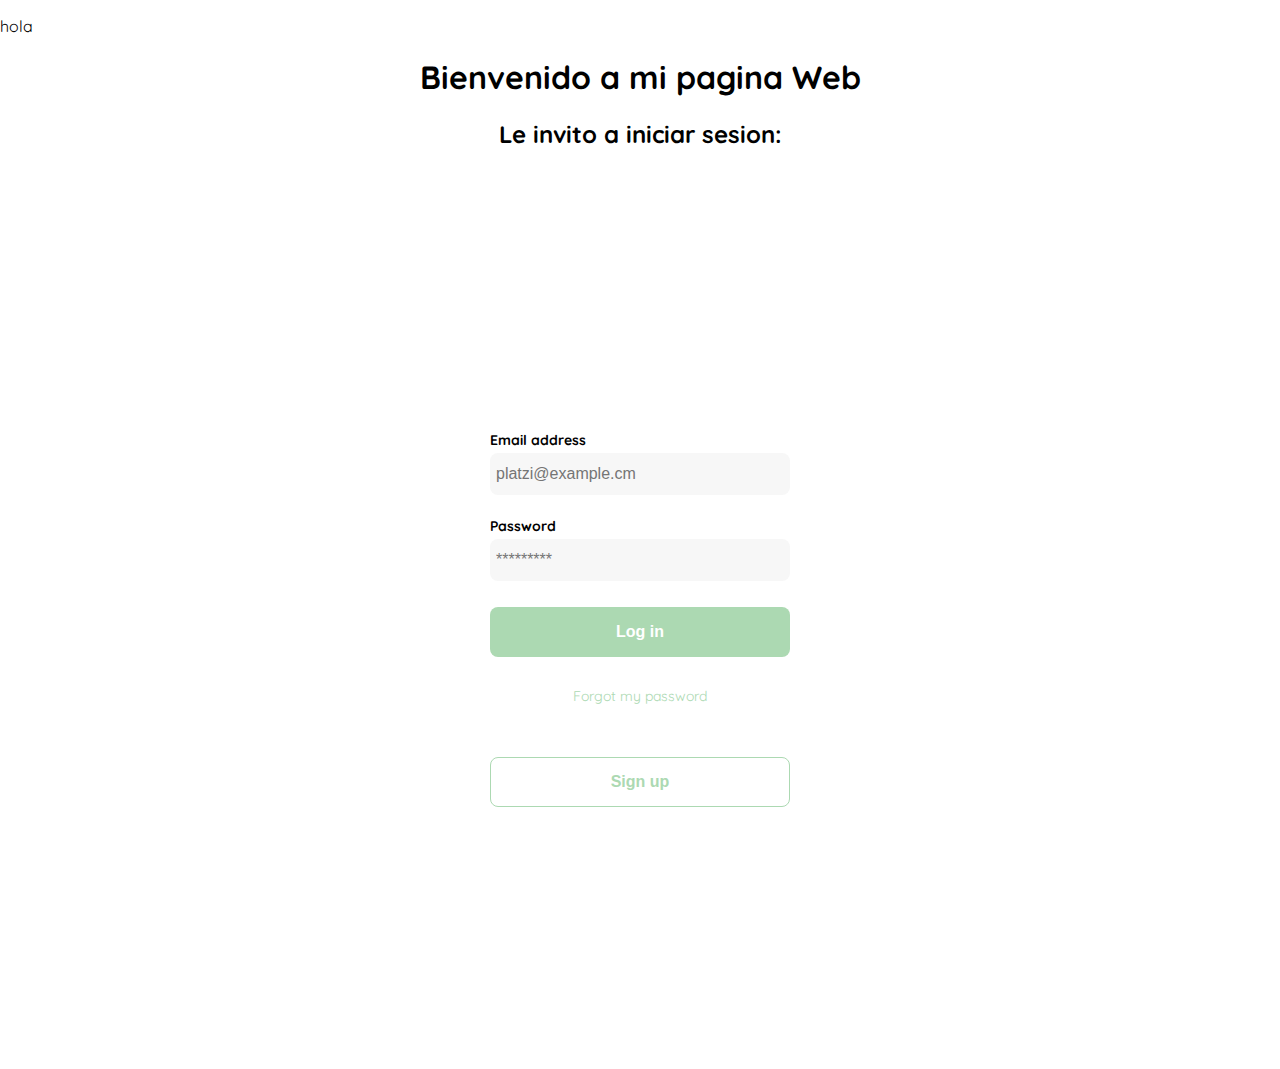
<file: PRACTICA-2/INDEX.HTML>
<!DOCTYPE html>
<html lang="en">
<head>
  <meta charset="UTF-8">
  <meta http-equiv="X-UA-Compatible" content="IE=edge">
  <meta name="viewport" content="width=device-width, initial-scale=1.0">
  <link rel="preconnect" href="https://fonts.googleapis.com">
  <link rel="preconnect" href="https://fonts.gstatic.com" crossorigin>
  <link href="https://fonts.googleapis.com/css2?family=Quicksand:wght@300;500;700&display=swap" rel="stylesheet">
  <title>PRACTICA 2 Alejandro</title>
  <style>
    :root {
      --white: #FFFFFF;
      --black: #000000;
      --very-light-pink: #C7C7C7;
      --text-input-field: #F7F7F7;
      --hospital-green: #ACD9B2;
      --sm: 14px;
      --md: 16px;
      --lg: 18px;
    }
    body {
      margin: 0;
      font-family: 'Quicksand', sans-serif;
    }
    .login {
      width: 100%;
      height: 100vh;
      display: grid;
      place-items: center;
    }
    .form-container {
      display: grid;
      grid-template-rows: auto 1fr auto;
      width: 300px;
    }
    .logo {
      width: 150px;
      margin-bottom: 48px;
      justify-self: center;
      display: none;
    }
    .form {
      display: flex;
      flex-direction: column;
    }
    .form a {
      color: var(--hospital-green);
      font-size: var(--sm);
      text-align: center;
      text-decoration: none;
      margin-bottom: 52px;
    }
    .label {
      font-size: var(--sm);
      font-weight: bold;
      margin-bottom: 4px;
    }
    .input {
      background-color: var(--text-input-field);
      border: none;
      border-radius: 8px;
      height: 30px;
      font-size: var(--md);
      padding: 6px;
      margin-bottom: 12px;
    }
    .input-email {
      margin-bottom: 22px;
    }
    .primary-button {
      background-color: var(--hospital-green);
      border-radius: 8px;
      border: none;
      color: var(--white);
      width: 100%;
      cursor: pointer;
      font-size: var(--md);
      font-weight: bold;
      height: 50px;
    }
    .secondary-button {
      background-color: var(--white);
      border-radius: 8px;
      border: 1px solid var(--hospital-green);
      color: var(--hospital-green);
      width: 100%;
      cursor: pointer;
      font-size: var(--md);
      font-weight: bold;
      height: 50px;
    }
    .login-button {
      margin-top: 14px;
      margin-bottom: 30px;
    }
    @media (max-width: 640px) {
      .logo {
        display: block;
      }
    }
  </style>
</head>
<body>
  <p>hola</p>
  <div><h1><center>Bienvenido a mi pagina Web</center></div></h1>
  <div><h1> </h1></div>
  <div><h2><center>Le invito a iniciar sesion:</center></div></h2>
  <div class="login">
    <div class="form-container">
      <img src="./logos/logo_yard_sale.svg" alt="logo" class="logo">
      
      <form action="/" class="form">
        <label for="email" class="label">Email address</label>
        <input type="text" id="email" placeholder="platzi@example.cm" class="input input-email">

        <label for="password" class="label">Password</label>
        <input type="password" id="password" placeholder="*********" class="input input-password">

        <input type="submit" value="Log in" class="primary-button login-button">
        <a href="/">Forgot my password</a>
      </form>

      <button class="secondary-button signup-button">Sign up</button>
    </div>
  </div>
</body>
</html>
</file>
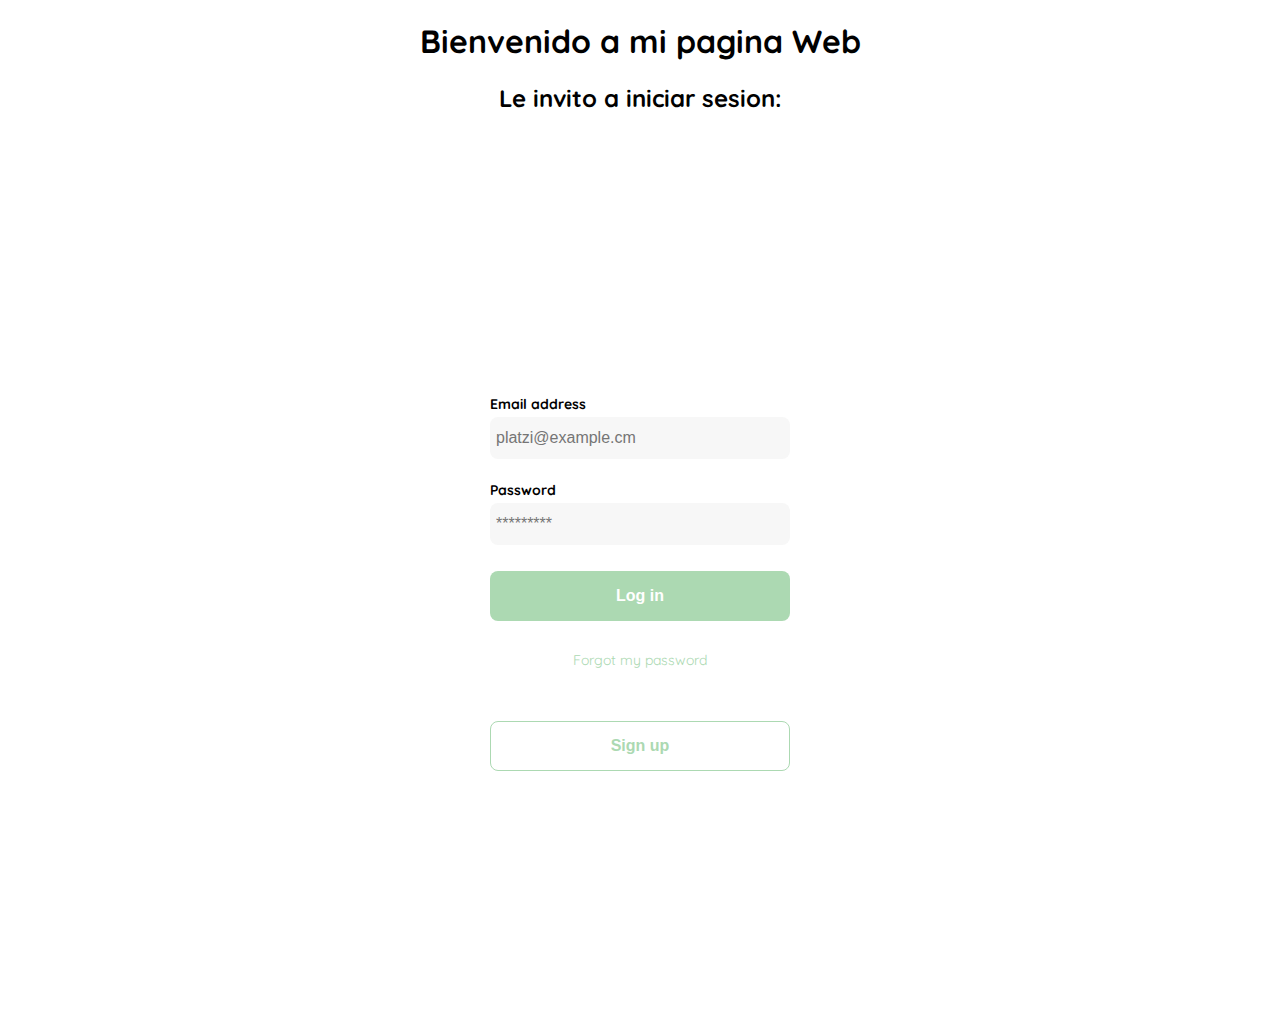
<file: PRACTICA-3/INDEX.HTML>
<!DOCTYPE html>
<html lang="en">
<head>
  <meta charset="UTF-8">
  <meta http-equiv="X-UA-Compatible" content="IE=edge">
  <meta name="viewport" content="width=device-width, initial-scale=1.0">
  <link rel="preconnect" href="https://fonts.googleapis.com">
  <link rel="preconnect" href="https://fonts.gstatic.com" crossorigin>
  <link href="https://fonts.googleapis.com/css2?family=Quicksand:wght@300;500;700&display=swap" rel="stylesheet">
  <title>PRACTICA 3 Alejandro</title>
  <style>
    :root {
      --white: #FFFFFF;
      --black: #000000;
      --very-light-pink: #C7C7C7;
      --text-input-field: #F7F7F7;
      --hospital-green: #ACD9B2;
      --sm: 14px;
      --md: 16px;
      --lg: 18px;
    }
    body {
      margin: 0;
      font-family: 'Quicksand', sans-serif;
    }
    .login {
      width: 100%;
      height: 100vh;
      display: grid;
      place-items: center;
    }
    .form-container {
      display: grid;
      grid-template-rows: auto 1fr auto;
      width: 300px;
    }
    .logo {
      width: 150px;
      margin-bottom: 48px;
      justify-self: center;
      display: none;
    }
    .form {
      display: flex;
      flex-direction: column;
    }
    .form a {
      color: var(--hospital-green);
      font-size: var(--sm);
      text-align: center;
      text-decoration: none;
      margin-bottom: 52px;
    }
    .label {
      font-size: var(--sm);
      font-weight: bold;
      margin-bottom: 4px;
    }
    .input {
      background-color: var(--text-input-field);
      border: none;
      border-radius: 8px;
      height: 30px;
      font-size: var(--md);
      padding: 6px;
      margin-bottom: 12px;
    }
    .input-email {
      margin-bottom: 22px;
    }
    .primary-button {
      background-color: var(--hospital-green);
      border-radius: 8px;
      border: none;
      color: var(--white);
      width: 100%;
      cursor: pointer;
      font-size: var(--md);
      font-weight: bold;
      height: 50px;
    }
    .secondary-button {
      background-color: var(--white);
      border-radius: 8px;
      border: 1px solid var(--hospital-green);
      color: var(--hospital-green);
      width: 100%;
      cursor: pointer;
      font-size: var(--md);
      font-weight: bold;
      height: 50px;
    }
    .login-button {
      margin-top: 14px;
      margin-bottom: 30px;
    }
    @media (max-width: 640px) {
      .logo {
        display: block;
      }
    }
  </style>
</head>
<body>
  <div><h1><center>Bienvenido a mi pagina Web</center></div></h1>
  <div><h1> </h1></div>
  <div><h2><center>Le invito a iniciar sesion:</center></div></h2>
  <div class="login">
    <div class="form-container">
      <img src="./logos/logo_yard_sale.svg" alt="logo" class="logo">
      
      <form action="/" class="form">
        <label for="email" class="label">Email address</label>
        <input type="text" id="email" placeholder="platzi@example.cm" class="input input-email">

        <label for="password" class="label">Password</label>
        <input type="password" id="password" placeholder="*********" class="input input-password">

        <input type="submit" value="Log in" class="primary-button login-button">
        <a href="/">Forgot my password</a>
      </form>

      <button class="secondary-button signup-button">Sign up</button>
    </div>
  </div>
</body>
</html>
</file>
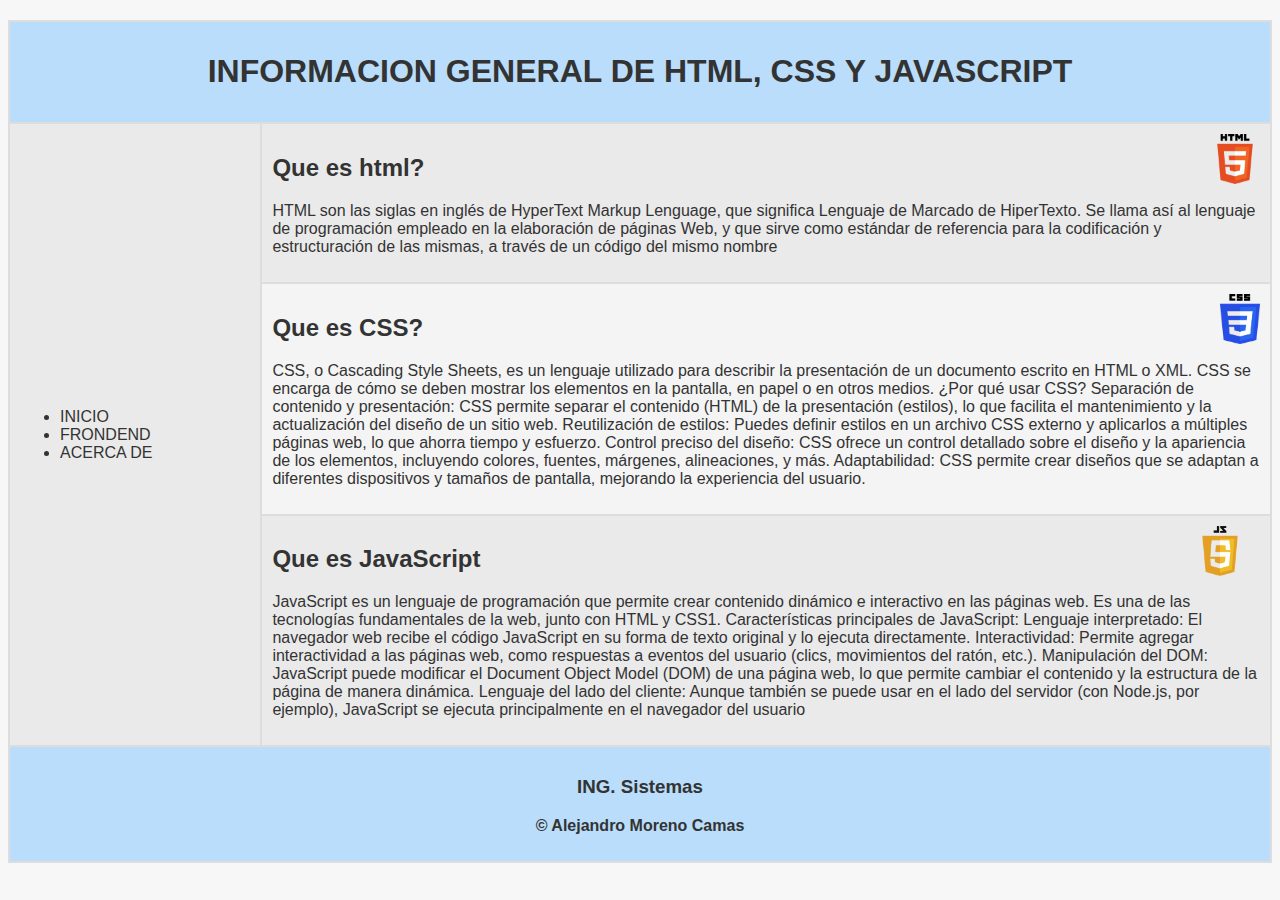
<file: PRACTICA-5/index.html>
<!DOCTYPE html>
<html lang="en">
<head>
    <meta charset="UTF-8">
    <meta name="viewport" content="width=device-width, initial-scale=1.0">
    <title>PRACTICA-5</title>
    <link rel="stylesheet" href="estilos.css">

</head>

<body>
    <table width="100" border="2">
        <tr><!--encabezado-->
            <div>
            <td colspan="2" class="header">
                <h1>INFORMACION GENERAL DE HTML, CSS Y JAVASCRIPT</h1>
                </div>
            </td>
        </tr>
        <!--1-->
        <tr>
            <!--AQUI COLOCAMOS EL TEXTO DE NUESTRO-->
            <td rowspan="3" width="20%" class="menu"> <!--menu-->
                <ul> <!--COLOCAMOS NUESTROS LI DENTRO DEL LU PARA PODER ESTILIZARLOS-->
                    <li>INICIO</li>
                    <li>FRONDEND</li>
                    <li>ACERCA DE</li>
                </ul>
                <!--<img src="https://via.placeholder.com/20" alt="Icono" class="icon">  Icono en la celda 
                Menú -->
            </td>
            <td>
                <div>
                <h2>Que es html?</h2>
                <img src="imagenes/HTML5_logo.png" alt="Icono" class="icon-html"> <!-- Icono en la celda -->
                <!--Sección 1-->
                <p>HTML son las siglas en inglés de HyperText Markup Lenguage, que significa Lenguaje de Marcado de HiperTexto. 
                    Se llama así al lenguaje de programación empleado en la elaboración de páginas Web, 
                    y que sirve como estándar de referencia para la codificación y estructuración de las mismas, a través de un código del mismo nombre
                </p>
               </div>
            </td>
        </tr>
        
        <!--2-->
        <tr>
            <td>
                <div>
                <h2>Que es CSS?</h2>
                <img src="imagenes/css-logo.png" alt="Icono" class="icon-css-logo"> <!-- Icono en la celda -->
                <!--Sección 2-->
                <p>CSS, o Cascading Style Sheets, es un lenguaje utilizado para describir la presentación de un documento escrito en HTML o XML. CSS se encarga de cómo se deben mostrar los elementos en la pantalla, en papel o en otros medios.

                    ¿Por qué usar CSS?
                    Separación de contenido y presentación: CSS permite separar el contenido (HTML) de la presentación (estilos), lo que facilita el mantenimiento y la actualización del diseño de un sitio web.
                    Reutilización de estilos: Puedes definir estilos en un archivo CSS externo y aplicarlos a múltiples páginas web, lo que ahorra tiempo y esfuerzo.
                    Control preciso del diseño: CSS ofrece un control detallado sobre el diseño y la apariencia de los elementos, incluyendo colores, fuentes, márgenes, alineaciones, y más.
                    Adaptabilidad: CSS permite crear diseños que se adaptan a diferentes dispositivos y tamaños de pantalla, mejorando la experiencia del usuario.
                </p>
            </div>
            </td>
        </tr>
        
        <!--3-->
        <tr>
            <td>
                <div>
                    <h2>Que es JavaScript</h2>
                <img src="imagenes/JavaScript-Logo-png.png" alt="Icono" class="icon-javascript-logo"> <!-- Icono en la celda -->
                <!--Sección 3-->
                <p>JavaScript es un lenguaje de programación que permite crear contenido dinámico e interactivo en las páginas web. Es una de las tecnologías fundamentales de la web, junto con HTML y CSS1.

                    Características principales de JavaScript:
                    Lenguaje interpretado: El navegador web recibe el código JavaScript en su forma de texto original y lo ejecuta directamente.
                    Interactividad: Permite agregar interactividad a las páginas web, como respuestas a eventos del usuario (clics, movimientos del ratón, etc.).
                    Manipulación del DOM: JavaScript puede modificar el Document Object Model (DOM) de una página web, lo que permite cambiar el contenido y la estructura de la página de manera dinámica.
                    Lenguaje del lado del cliente: Aunque también se puede usar en el lado del servidor (con Node.js, por ejemplo), JavaScript se ejecuta principalmente en el navegador del usuario</p>
            </div>
            </td>
        </tr>
        
        <tr height="100px"> <!--pie de pagina-->
            <td colspan="2" class="footer">
                <h3>ING. Sistemas</h3>
                <p>© Alejandro Moreno Camas</p>
            </td>
        </tr>
    </table>
</body>
</html>
</file>
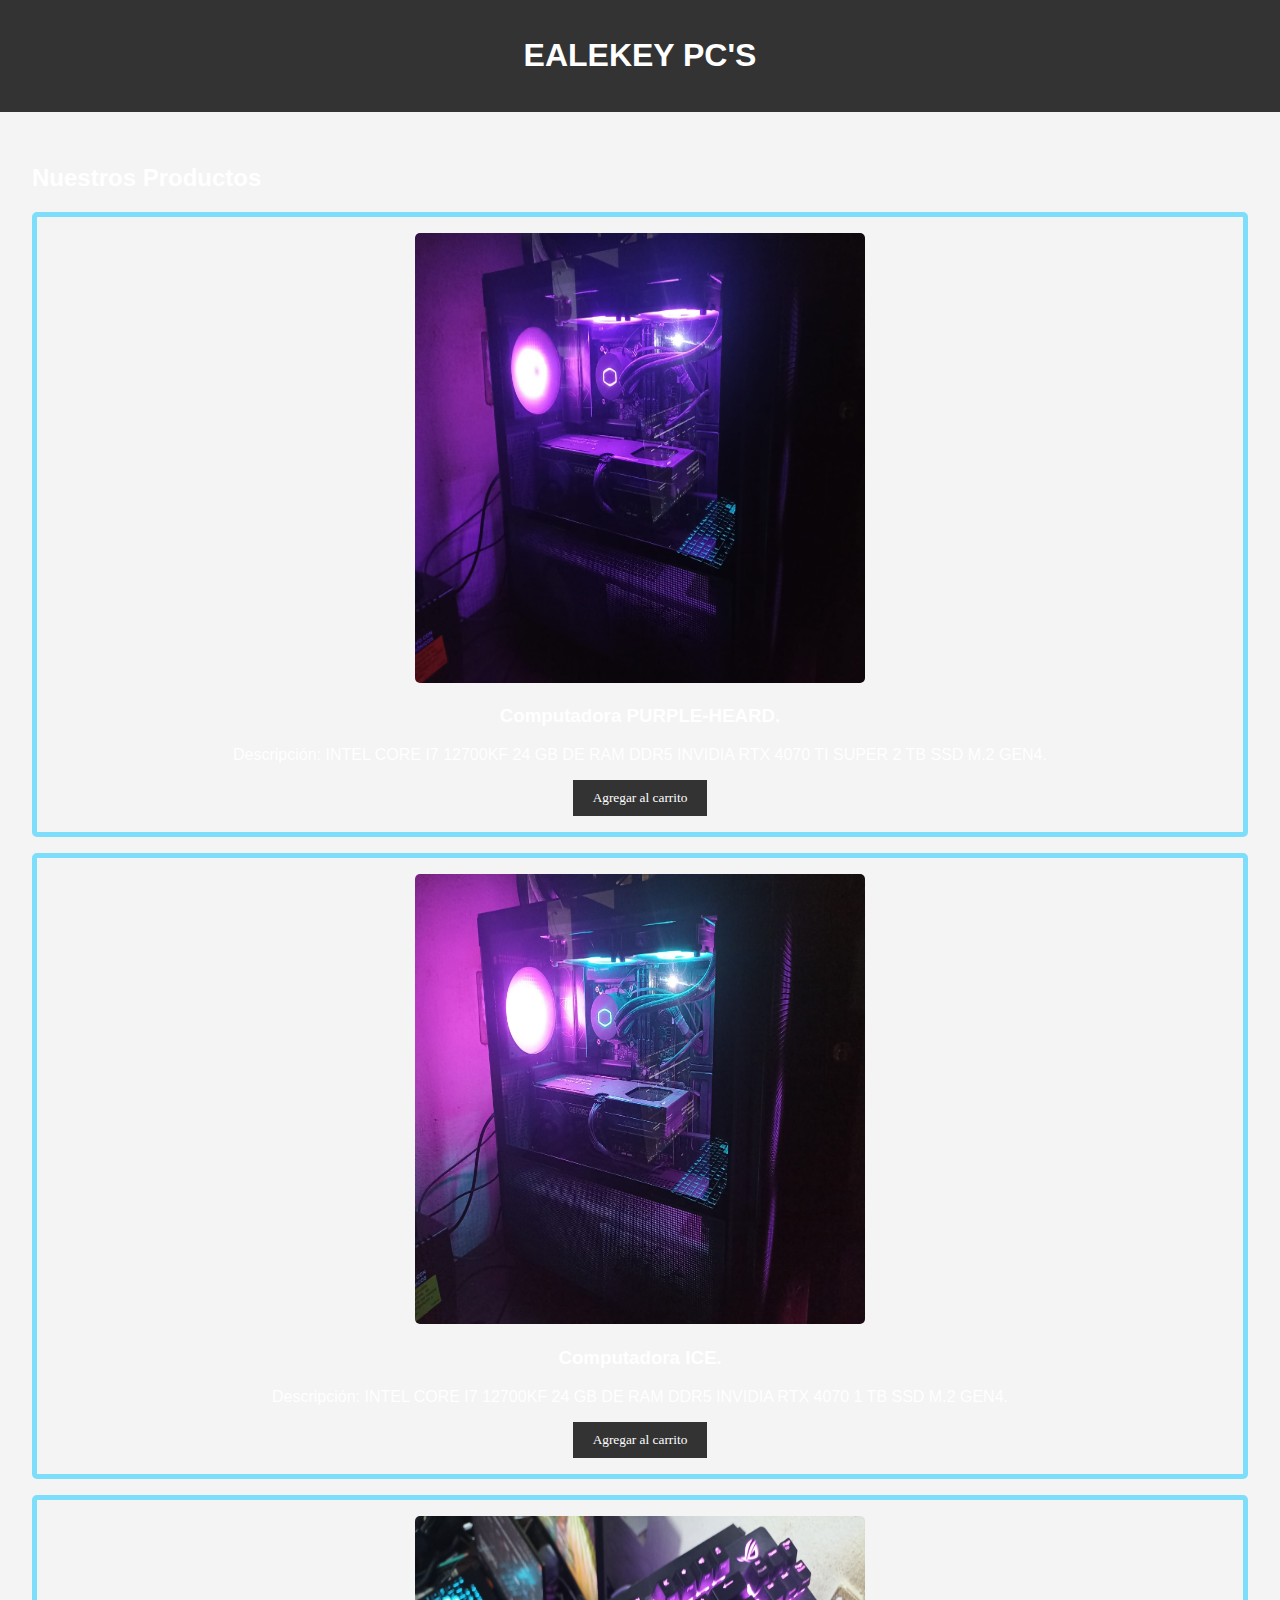
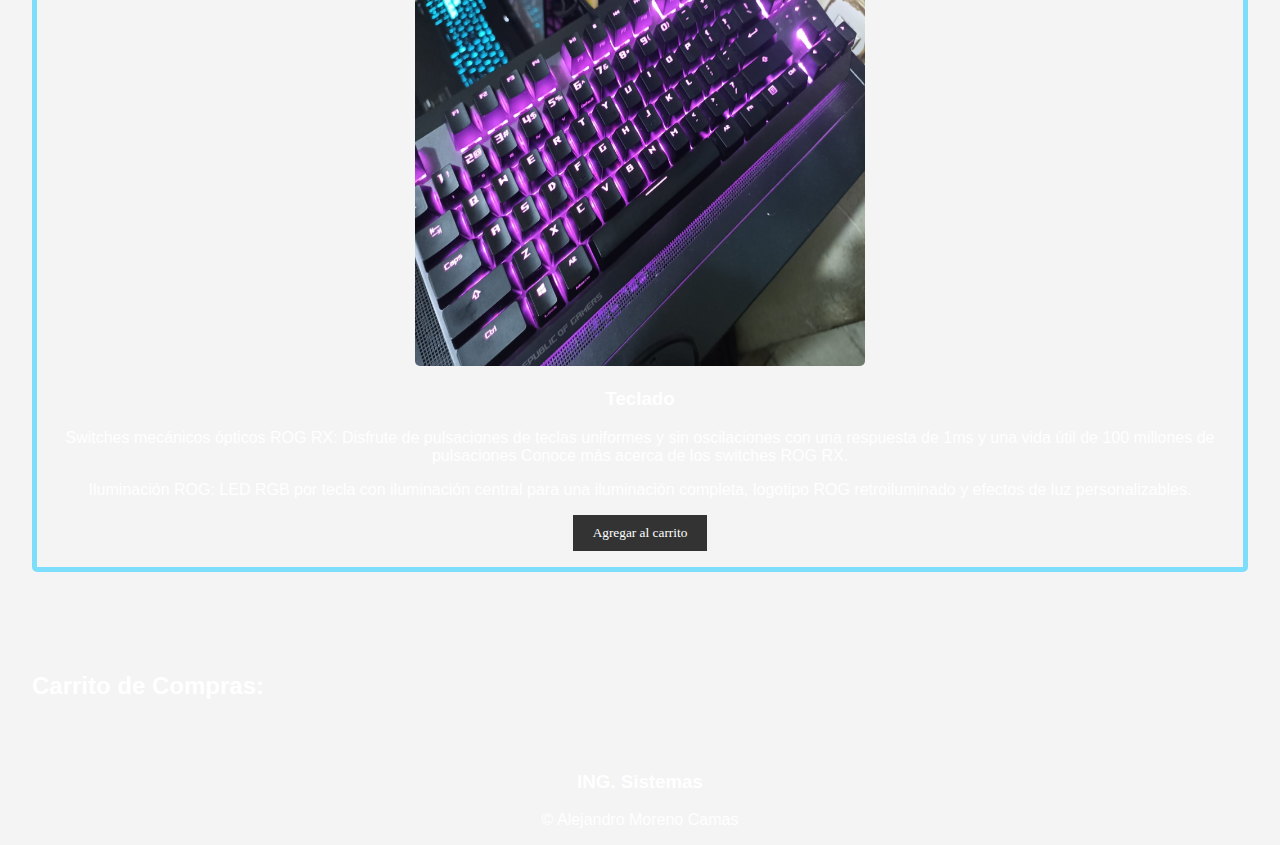
<file: PRACTICA-7/index.html>
<!DOCTYPE html>
<html lang="es">
<head>
    <meta charset="UTF-8">
    <meta name="viewport" content="width=device-width, initial-scale=1.0">
    <title>Tienda de Computadoras Semiprofesionales</title>
    <link rel="stylesheet" href="styles.css">
</head>
<body>
    <!-- Encabezado de la página -->
    <header>
        <h1>EALEKEY PC'S</h1>
       
    </header>

    <!-- Sección de productos -->
    <section id="productos">
        <h2>Nuestros Productos</h2>
        <div class="producto">
            <img src="IMAGENES\IMAGEN2.jpeg" alt="Computadora 1">
            <h3>Computadora PURPLE-HEARD.</h3>
            <p>Descripción:
                INTEL CORE I7 12700KF 
                24 GB DE RAM DDR5
                INVIDIA RTX 4070 TI SUPER
                2 TB SSD M.2 GEN4.</p>
            <button onclick="agregarAlCarrito('Computadora 1')">Agregar al carrito</button>
        </div>
        <div class="producto">
            <img src="IMAGENES\IMAGEN1.jpeg" alt="Computadora 2">
            <h3>Computadora ICE.</h3>
            <p>Descripción:
                INTEL CORE I7 12700KF 
                24 GB DE RAM DDR5
                INVIDIA RTX 4070 
                1 TB SSD M.2 GEN4.</p>
            <button onclick="agregarAlCarrito('Computadora 2')">Agregar al carrito</button>
        </div>

        <div class="producto">
            <img src="IMAGENES\IMAGEN3.jpeg" alt="teclado ASUS ROG">
            <h3>Teclado</h3>
            <p>Switches mecánicos ópticos ROG RX: Disfrute de pulsaciones de teclas uniformes y sin oscilaciones con una respuesta de 1ms y una vida útil de 100 millones de pulsaciones
                Conoce más acerca de los switches ROG RX.</p>
            <p>Iluminación ROG: LED RGB por tecla con iluminación central para una iluminación completa, logotipo ROG retroiluminado y efectos de luz personalizables.</p>
            <button onclick="agregarAlCarrito('TECLADO ASUS ROG')">Agregar al carrito</button>
        </div>
        <!-- Agrega más productos según sea necesario -->
    </section>

    <!-- Carrito de compras -->
    <section id="carrito">
        <h2>Carrito de Compras:</h2>
        <ul id="lista-carrito">
            <!-- Los productos agregados al carrito aparecerán aquí -->
        </ul>
    </section>
    <center><tr height="100px"> <!--pie de pagina-->
        <td colspan="2" class="footer">
            <h3>ING. Sistemas</h3>
            <p>© Alejandro Moreno Camas</p>
        </td>
    </tr>
</center>
    <script src="logica.js"></script>
</body>
</html>
</file>
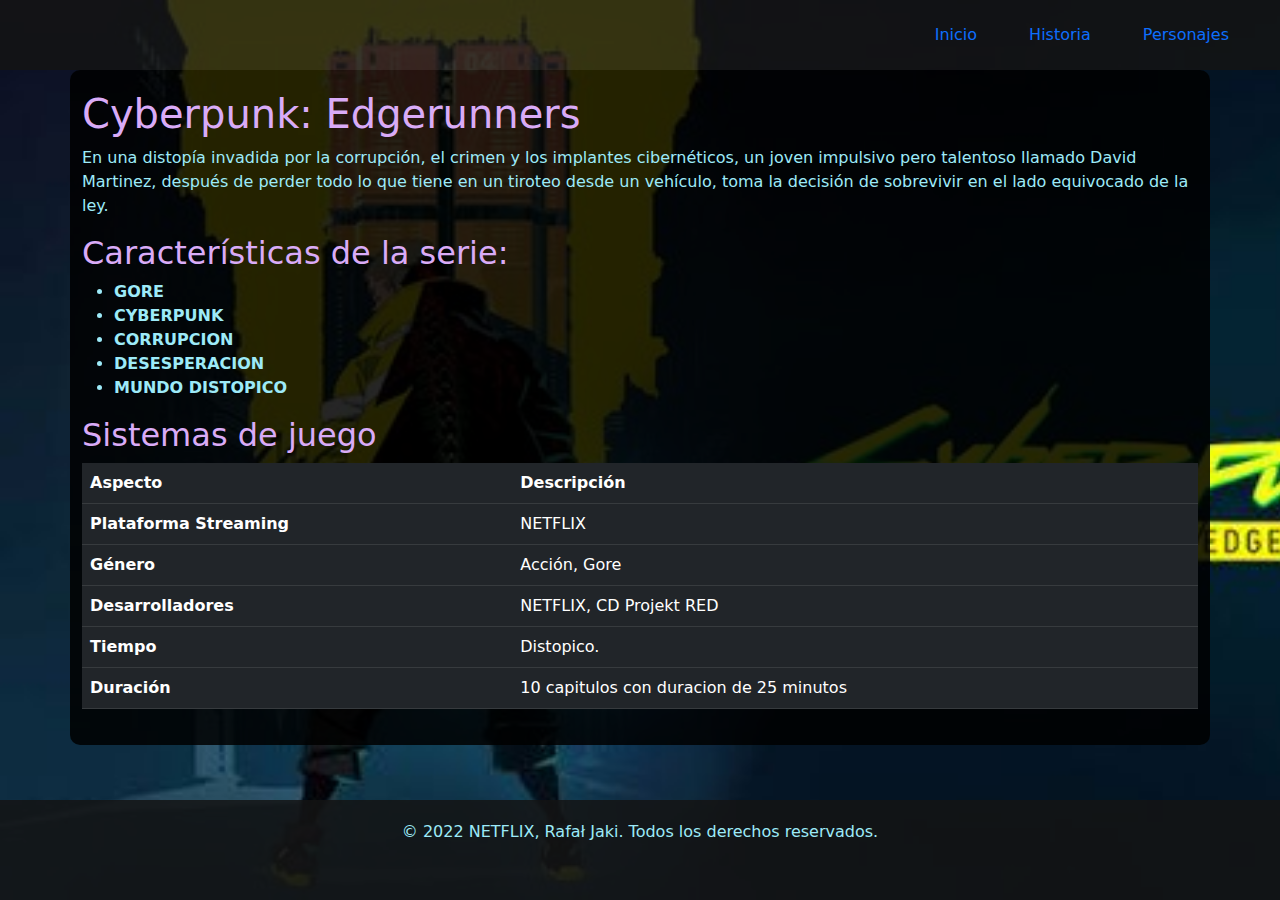
<file: PRACTICA-9/index.html>
<!DOCTYPE html>
<html lang="en">
<head>
    <meta charset="UTF-8">
    <meta name="viewport" content="width=device-width, initial-scale=1.0">
    <link rel="stylesheet" href="css/style.css">
    <link rel="stylesheet" type="text/css" href="bootstrap/bootstrap.min.css">
    <script type="text/javascript" src="js/bootstrap.min.js"></script>
    <script src="https://code.jquery.com/jquery-3.6.0.min.js"></script>
    <title>Cyberpunk: Edgerunners </title>
</head>
<body>
    <header>
        <nav>
            <ul class="nav justify-content-end">
                <li class="nav-item">
                  <a class="nav-link active" href="#inicio" onclick="mostrarSeccion('inicio')">Inicio</a>
                </li>
                <li class="nav-item">
                  <a class="nav-link" href="#nosotros" onclick="mostrarSeccion('nosotros')">Historia</a>
                </li>
                <li class="nav-item">
                  <a class="nav-link" href="#personajes" onclick="mostrarSeccion('personajes')">Personajes</a>
                </li>
            </ul>
        </nav>
    </header>

    <!-- Inicio -->
    <div id="inicio" class="seccion">
        <div class="container content-box">
            <h1>Cyberpunk: Edgerunners</h1>
            <p>En una distopía invadida por la corrupción, el crimen y los implantes cibernéticos, un joven impulsivo pero talentoso llamado David Martinez, después de perder todo lo que tiene en un tiroteo desde un vehículo, toma la decisión de sobrevivir en el lado equivocado de la ley.</p>
            
            <h2>Características de la serie:</h2>
            <ul>
                <li><strong>GORE</strong></li>
                <li><strong>CYBERPUNK</strong> </li>
                <li><strong>CORRUPCION</strong> </li>
                <li><strong>DESESPERACION</strong> </li>
                <li><strong>MUNDO DISTOPICO</strong> </li>
            </ul>
    
            
            <h2>Sistemas de juego</h2>
            <table class="table table-dark">
                <thead>
                    <tr>
                        <th scope="col">Aspecto</th>
                        <th scope="col">Descripción</th>
                    </tr>
                </thead>
                <tbody>
                    <tr>
                        <td><strong>Plataforma Streaming</strong></td>
                        <td>NETFLIX</td>
                    </tr>
                    <tr>
                        <td><strong>Género</strong></td>
                        <td>Acción, Gore</td>
                    </tr>
                    <tr>
                        <td><strong>Desarrolladores</strong></td>
                        <td>NETFLIX, CD Projekt RED</td>
                    </tr>
                    <tr>
                        <td><strong>Tiempo</strong></td>
                        <td>Distopico.</td>
                    </tr>
                    <tr>
                        <td><strong>Duración</strong></td>
                        <td>10 capitulos con duracion de 25 minutos</td>
                    </tr>
                </tbody>
            </table>
            </div>
        </div>
    </div>
    

    <!-- Historia -->
<div id="nosotros" class="seccion" style="display:none;">
    <div class="container content-box">
        <h2>Historia</h2>
        <p>La historia de Cyberpunk: Edgerunners transcurre en la ciudad estadounidense de Night City, una megaciudad en el Estado Libre de California del Norte. Dicha ciudad sufre una gran corrupción, adicción cibernética y violencia de pandillas. La ciudad está dividida en seis distritos, cada uno de los cuales tiene sus propios requisitos de vida precisos, y está controlada por varias megacorporaciones diferentes, incluidas Arasaka Corporation y su rival Militech Corporation. La historia del anime se desarrolla principalmente en Santo Domingo, el distrito más antiguo, pobre e industrial de Night City.

            En una distopía invadida por la corrupción, el crimen y los implantes cibernéticos, un joven impulsivo pero talentoso llamado David Martinez, después de perder todo lo que tiene en un tiroteo desde un vehículo, toma la decisión de sobrevivir en el lado equivocado de la ley como un «edgerunner»: un mercenario del mercado negro de alta tecnología también conocido como «cyberpunk» para así poder finalmente ganarse la vida por medio de encargos.</p>

        <!-- Tabla de Capítulos -->
        <h3>Capítulos Principales</h3>
        <table class="table table-dark">
            <thead>
                <tr>
                    <th scope="col">Capítulo</th>
                    <th scope="col">Descripción</th>
                </tr>
            </thead>
            <tbody>
                <tr>
                    <td>Capítulo 1: Let You Down</td>
                    <td>David Martinez es un joven que asiste a la prestigiosa Academia Arasaka a instancias de su madre Gloria, a pesar de que tienen dificultades económicas.</td>
                </tr>
                <tr>
                    <td>Capítulo 3: Smooth Criminal</td>
                    <td>David se enfrenta a la pandilla, dirigida por un hombre llamado Maine, quien revela que Gloria le había vendido el Sandevistan y que él es un conocido suyo.</td>
                </tr>
                <tr>
                    <td>Capítulo 4: Lucky You</td>
                    <td>Como nuevo recluta, David recibe capacitación e instrucción de los otros pandilleros, lo que incluye hacer mandados para Pilar y su hermana Rebecca, aprender a conducir desde Maine y trotar y pasar la noche con Lucy.</td>
                </tr>
                <tr>
                    <td>Capítulo 6: Girl on Fire</td>
                    <td>Maine comienza a desarrollar signos de ciberpsicosis a medida que comienza a tener problemas para controlar sus implantes, se desmaya al azar, tiene alucinaciones y cambios de humor significativos.</td>
                </tr>
                <tr>
                    <td>Capítulo 10: My Moon, My Man</td>
                    <td>David se abre camino a través de las fuerzas de Militech Corporation, Arasaka Corporation y MaxTac mientras él, Rebecca y Falco se dirigen a la Torre Arasaka. </td>
                </tr>
            </tbody>
        </table>



        <!-- Línea de tiempo visual -->
        <h3>Línea de Tiempo</h3>
        <div class="timeline">
            <div class="timeline-item">
                <h4>Intro</h4>
                <p>Se presenta la admosfera que tendra la obra</p>
            </div>
            <div class="timeline-item">
                <h4>El Inicio de la Corrupción</h4>
                <p>David Martinez es un joven que asiste a la prestigiosa Academia Arasaka.</p>
            </div>
            <div class="timeline-item">
                <h4>David Despierta</h4>
                <p>Maine comienza a desarrollar signos de ciberpsicosis a medida que comienza a tener problemas para controlar sus implantes</p>
            </div>
            <div class="timeline-item">
                <h4>La Batalla Final</h4>
                <p>El clímax de la historia lleva a David a enfrentarse al mercenario mas peligroso.</p>
            </div>
        </div>
    </div>
</div>


<!-- Personajes -->
<div id="personajes" class="seccion" style="display:none;">
    <div class="container content-box">
        <h2>Personajes</h2>
        <div class="row justify-content-center">
            
            <!-- Personaje: Protagonista david -->
            <div class="col-md-4">
                <div class="card text-center">
                    <img class="card-img-top mx-auto" src="img/DAVID-MARTINEZ.jpg" alt="David prota" style="width: 100%; max-height: 300px; object-fit: contain;">
                    <div class="card-body">
                        <h5 class="card-title">David Martinez</h5>
                        <h6 class="card-text">El protagonista. Un adolescente de ascendencia hispana que estudia en la prestigiosa Academia Arasaka. Debido a que proviene de una familia pobre, sus compañeros de clase lo acosan sin descanso y siente que no pertenece a la escuela. Una tragedia repentina y devastadora lo lleva a abandonar su educación y lo pone en el camino de convertirse en un «edgerunner».</h6>
                    </div>
                </div>
            </div>

            <!-- Personaje: lucy -->
            <div class="col-md-4">
                <div class="card text-center">
                    <img class="card-img-top mx-auto" src="img/Lucy Kushinada.jpg" alt="lucy" style="width: 100%; max-height: 300px; object-fit: contain;">
                    <div class="card-body">
                        <h5 class="card-title">Lucy Kushinada</h5>
                        <h6 class="card-text">Una joven «netrunner» que se involucra románticamente con David y le presenta el inframundo criminal de Night City. Tiene un odio particular hacia Arasaka y sueña con viajar a la Luna.</h6>
                    </div>
                </div>
            </div>

            <!-- Personaje: Maine -->
            <div class="col-md-4">
                <div class="card text-center">
                    <img class="card-img-top mx-auto" src="img/Maine.jpg" alt="Maine" style="width: 100%; max-height: 300px; object-fit: contain;">
                    <div class="card-body">
                        <h5 class="card-title">Maine</h5>
                        <h6 class="card-text">Un edgerunner veterano que comanda su propia pandilla. Es uno de los clientes de Glora y permite a David unirse al grupo bajo su guía.</h6>
                    </div>
                </div>
            </div>

            <!-- Personaje: Dorio -->
            <div class="col-md-4">
                <div class="card text-center">
                    <img class="card-img-top mx-auto" src="img/Dorio.jpg" alt="Dorio" style="width: 100%; max-height: 300px; object-fit: contain;">
                    <div class="card-body">
                        <h5 class="card-title">Dorio</h5>
                        <h6 class="card-text">Una edgerunner veterana y mano derecha de Maine. Es muy fuerte y a pesar de su apariencia ruda, tiene un lado tierno que solo muestra a las personas en las que confía.</h6>
                    </div>
                </div>
            </div>

            <!-- Personaje: Rebecca -->
            <div class="col-md-4">
                <div class="card text-center">
                    <img class="card-img-top mx-auto" src="img/Rebecca.jpg" alt="Rebecca" style="width: 100%; max-height: 300px; object-fit: contain;">
                    <div class="card-body">
                        <h5 class="card-title">Rebecca</h5>
                        <h6 class="card-text">Una edgerunner de gatillo fácil miembro de la pandilla de Maine. Ella es también la hermana menor de Pilar.</h6>
                    </div>
                </div>
            </div>

            <!-- Personaje: Gloria Martinez  -->
            <div class="col-md-4">
                <div class="card text-center">
                    <img class="card-img-top mx-auto" src="img/Gloria Martinez.jpg" alt="Gloria Martinez " style="width: 100%; max-height: 300px; object-fit: contain;">
                    <div class="card-body">
                        <h5 class="card-title">Gloria Martinez </h5>
                        <h6 class="card-text">Madre de David y paramédica que trabaja incansablemente para pagar por los estudios de David en la academia de Arasaka.</h6>
                    </div>
                </div>
            </div>
        </div>
    </div>
</div>

  


    <footer>
        <div class="container">
            <p>&copy; 2022 NETFLIX, Rafał Jaki. Todos los derechos reservados.</p>
        </div>
    </footer>

    <script>
        function mostrarSeccion(seccionId) {
            $('.seccion').hide();
            $('#' + seccionId).fadeIn();
        }
    </script>
</body>
</html>
</file>
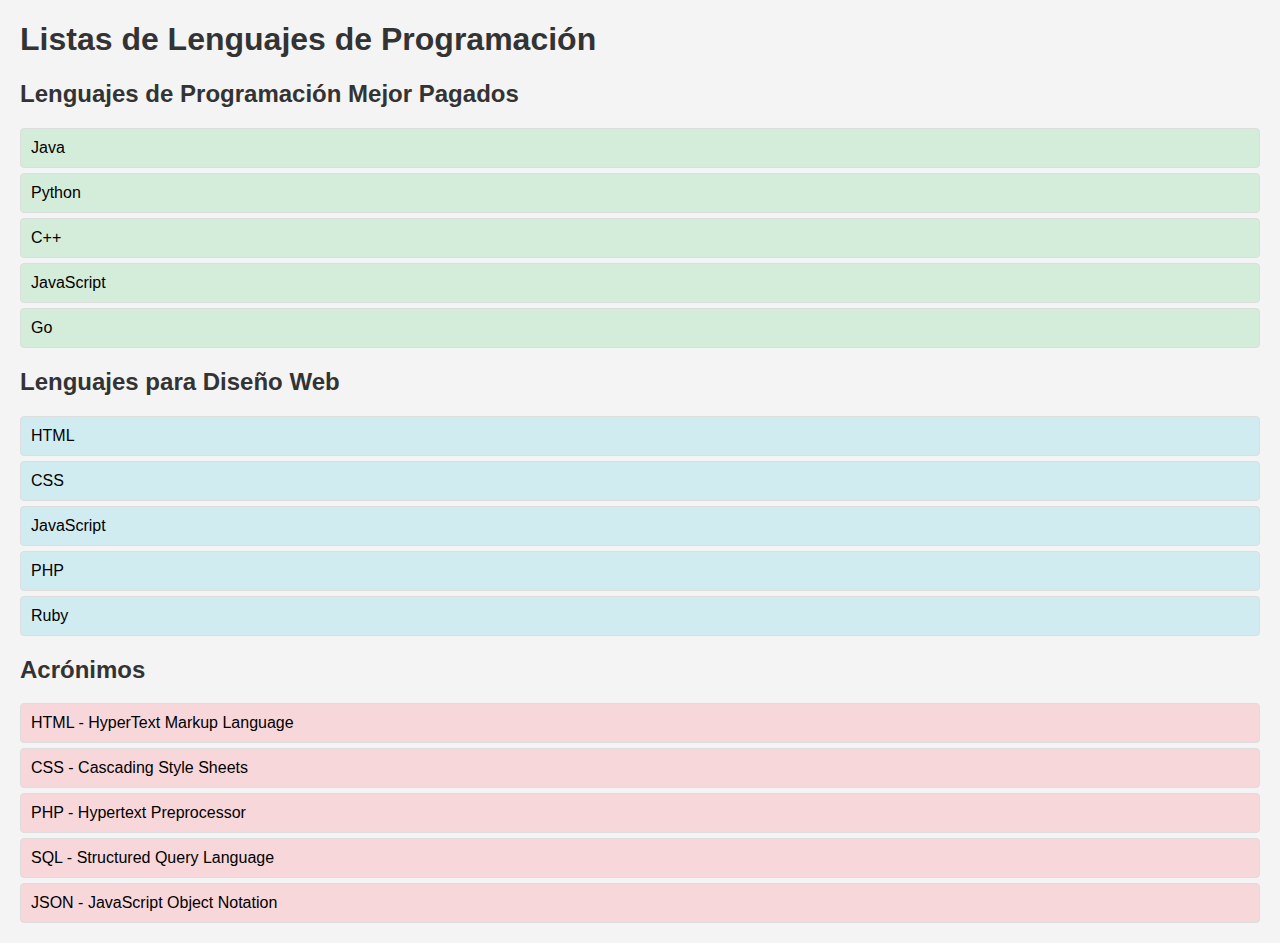
<file: PRACTICA-3/Practica3_html-main/index.html>
<!DOCTYPE html>
<html lang="es">
<head>
    <meta charset="UTF-8">
    <meta name="viewport" content="width=device-width, initial-scale=1.0">
    <title>Listas de Lenguajes de Programación</title>
    <link rel="stylesheet" href="estilos.css">
</head>
<body>
    <h1>Listas de Lenguajes de Programación</h1>
    
    <h2>Lenguajes de Programación Mejor Pagados</h2>
    <ul class="mejor-pagados">
        <li>Java</li>
        <li>Python</li>
        <li>C++</li>
        <li>JavaScript</li>
        <li>Go</li>
    </ul>
    
    <h2>Lenguajes para Diseño Web</h2>
    <ul class="diseno-web">
        <li>HTML</li>
        <li>CSS</li>
        <li>JavaScript</li>
        <li>PHP</li>
        <li>Ruby</li>
    </ul>
    
    <h2>Acrónimos</h2>
    <ul class="acronimos">
        <li>HTML - HyperText Markup Language</li>
        <li>CSS - Cascading Style Sheets</li>
        <li>PHP - Hypertext Preprocessor</li>
        <li>SQL - Structured Query Language</li>
        <li>JSON - JavaScript Object Notation</li>
    </ul>
</body>
</html>
</file>
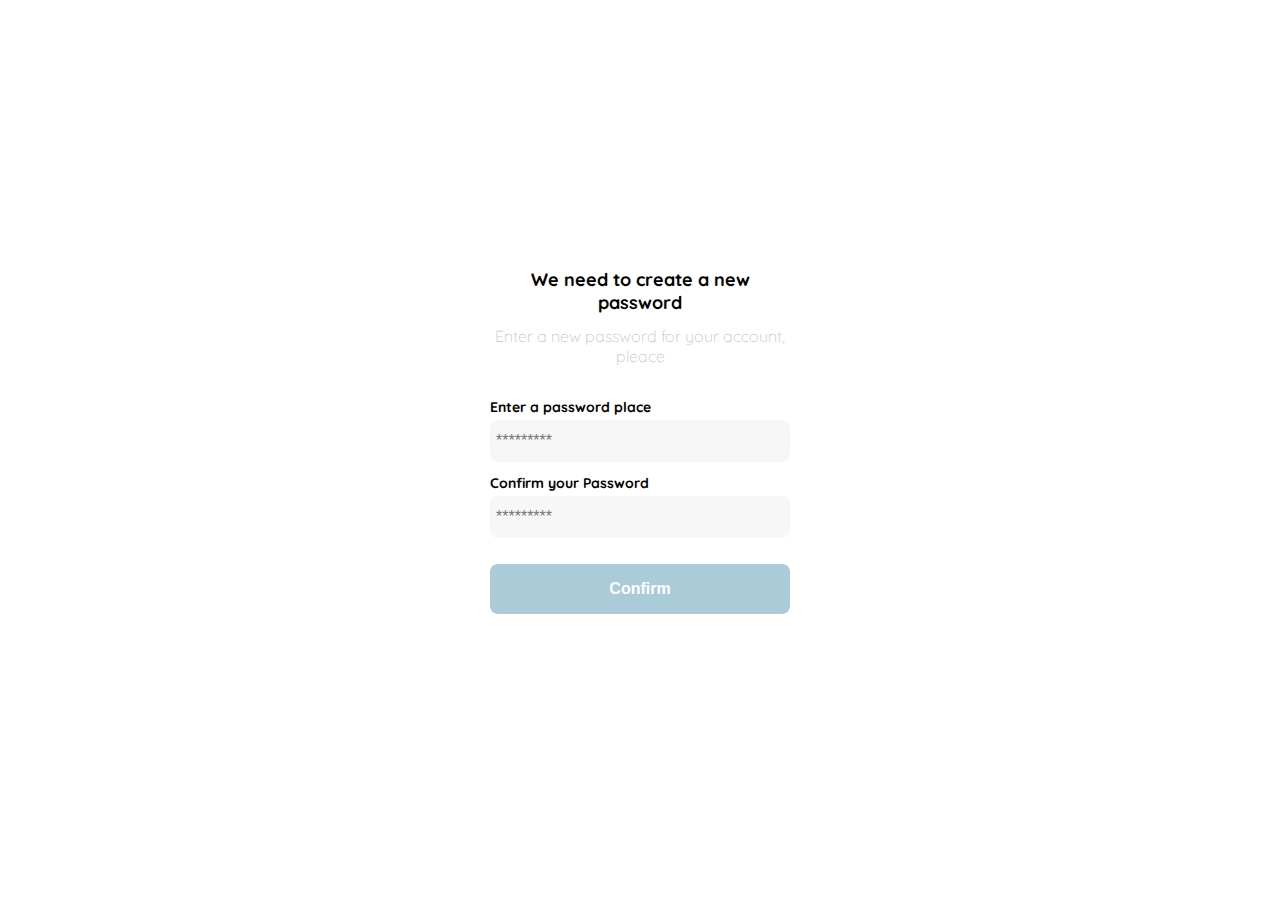
<file: curso-frontend-developer-practico-main/clase1.html>
<!DOCTYPE html>
<html lang="en">
<head>
  <meta charset="UTF-8">
  <meta http-equiv="X-UA-Compatible" content="IE=edge">
  <meta name="viewport" content="width=device-width, initial-scale=1.0">
  <link rel="preconnect" href="https://fonts.googleapis.com">
  <link rel="preconnect" href="https://fonts.gstatic.com" crossorigin>
  <link href="https://fonts.googleapis.com/css2?family=Quicksand:wght@300;500;700&display=swap" rel="stylesheet">
  <title>Document</title>
  <style>
    :root {
      --white: #FFFFFF;
      --black: #000000;
      --very-light-pink: #C7C7C7;
      --text-input-field: #F7F7F7;
      --hospital-green: #accbd9;
      --sm: 14px;
      --md: 16px;
      --lg: 18px;
    }
    body {
      margin: 0;
      font-family: 'Quicksand', sans-serif;
    }
    .login {
      width: 100%;
      height: 100vh;
      display: grid;
      place-items: center;
    }
    .form-container {
      display: grid;
      grid-template-rows: auto 1fr auto;
      width: 300px;
    }
    .logo {
      width: 150px;
      margin-bottom: 48px;
      justify-self: center;
      display: none;
    }
    .title {
      font-size: var(--lg);
      margin-bottom: 12px;
      text-align: center;
    }
    .subtitle {
      color: var(--very-light-pink);
      font-size: var(--md);
      font-weight: 300;
      margin-top: 0;
      margin-bottom: 32px;
      text-align: center;
    }
    .form {
      display: flex;
      flex-direction: column;
    }
    .label {
      font-size: var(--sm);
      font-weight: bold;
      margin-bottom: 4px;
    }
    .input {
      background-color: var(--text-input-field);
      border: none;
      border-radius: 8px;
      height: 30px;
      font-size: var(--md);
      padding: 6px;
      margin-bottom: 12px;
    }
    .primary-button {
      background-color: var(--hospital-green);
      border-radius: 8px;
      border: none;
      color: var(--white);
      width: 100%;
      cursor: pointer;
      font-size: var(--md);
      font-weight: bold;
      height: 50px;
    }
    .login-button {
      margin-top: 14px;
      margin-bottom: 30px;
    }
    @media (max-width: 640px) {
      .logo {
        display: block;
      }
    }
  </style>
</head>
<body>
  <!--aqui es el apartado de HTML-->
  <div class="login">
    <div class="form-container">
      <img src="./logos/logo_yard_sale.svg" alt="logo" class="logo">

      <h1 class="title">We need to create a new password</h1>
      <p class="subtitle">Enter a new password for your account, pleace</p>

      <form action="/" class="form">
        <label for="password" class="label">Enter a password place</label>
        <input type="password" id="password" placeholder="*********" class="input input-password">

        <label for="new-password" class="label">Confirm your Password</label>
        <input type="password" id="new-password" placeholder="*********" class="input input-password">

        <input type="submit" value="Confirm" class="primary-button login-button">
      </form>
    </div>
  </div>
</body>
</html>
</file>
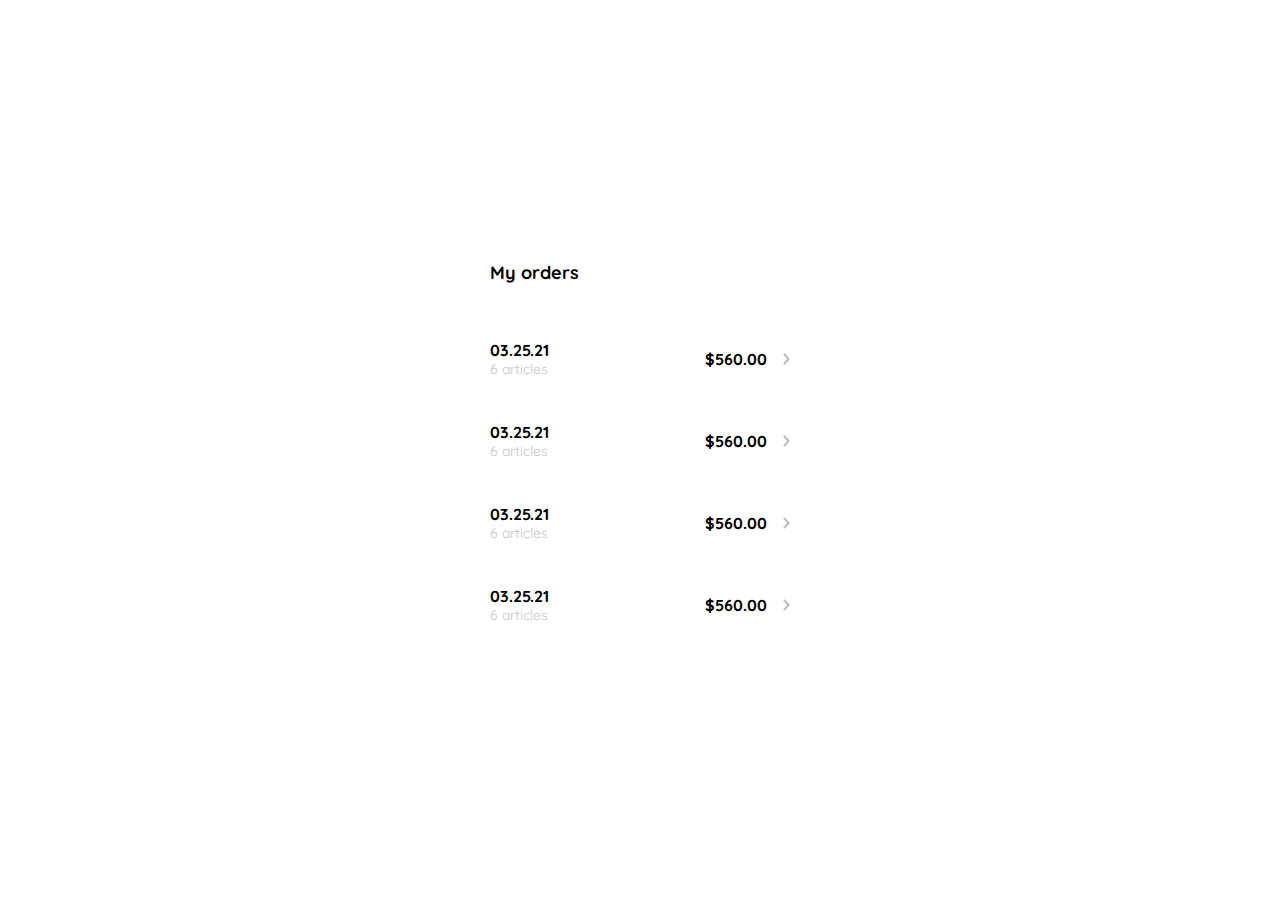
<file: curso-frontend-developer-practico-main/clase10.html>
<!DOCTYPE html>
<html lang="en">
<head>
  <meta charset="UTF-8">
  <meta http-equiv="X-UA-Compatible" content="IE=edge">
  <meta name="viewport" content="width=device-width, initial-scale=1.0">
  <link rel="preconnect" href="https://fonts.googleapis.com">
  <link rel="preconnect" href="https://fonts.gstatic.com" crossorigin>
  <link href="https://fonts.googleapis.com/css2?family=Quicksand:wght@300;500;700&display=swap" rel="stylesheet">
  <title>Document</title>
  <style>
    :root {
      --white: #FFFFFF;
      --black: #000000;
      --very-light-pink: #C7C7C7;
      --text-input-field: #F7F7F7;
      --hospital-green: #ACD9B2;
      --sm: 14px;
      --md: 16px;
      --lg: 18px;
    }
    body {
      margin: 0;
      font-family: 'Quicksand', sans-serif;
    }
    .my-order {
      width: 100%;
      height: 100vh;
      display: grid;
      place-items: center;
    }
    .title {
      font-size: var(--lg);
      margin-bottom: 40px;
    }
    .my-order-container {
      display: grid;
      grid-template-rows: auto 1fr auto;
      width: 300px;
    }
    .my-order-content {
      display: flex;
      flex-direction: column;
    }
    .order {
      display: grid;
      grid-template-columns: auto 1fr auto;
      gap: 16px;
      align-items: center;
      margin-bottom: 12px;
    }
    .order p:nth-child(1) {
      display: flex;
      flex-direction: column;
    }
    .order p span:nth-child(1) {
      font-size: var(--md);
      font-weight: bold;
    }
    .order p span:nth-child(2) {
      font-size: var(--sm);
      color: var(--very-light-pink);
    }
    .order p:nth-child(2) {
      text-align: end;
      font-weight: bold;
    }
  </style>
</head>
<body>
  <div class="my-order">
    <div class="my-order-container">
      <h1 class="title">My orders</h1>

      <div class="my-order-content">
        <div class="order">
          <p>
            <span>03.25.21</span>
            <span>6 articles</span>
          </p>
          <p>$560.00</p>
          <img src="./icons/flechita.svg" alt="arrow">
        </div>

        <div class="order">
          <p>
            <span>03.25.21</span>
            <span>6 articles</span>
          </p>
          <p>$560.00</p>
          <img src="./icons/flechita.svg" alt="arrow">
        </div>

        <div class="order">
          <p>
            <span>03.25.21</span>
            <span>6 articles</span>
          </p>
          <p>$560.00</p>
          <img src="./icons/flechita.svg" alt="arrow">
        </div>

        <div class="order">
          <p>
            <span>03.25.21</span>
            <span>6 articles</span>
          </p>
          <p>$560.00</p>
          <img src="./icons/flechita.svg" alt="arrow">
        </div>
      </div>
    </div>
  </div>
</body>
</html>
</file>
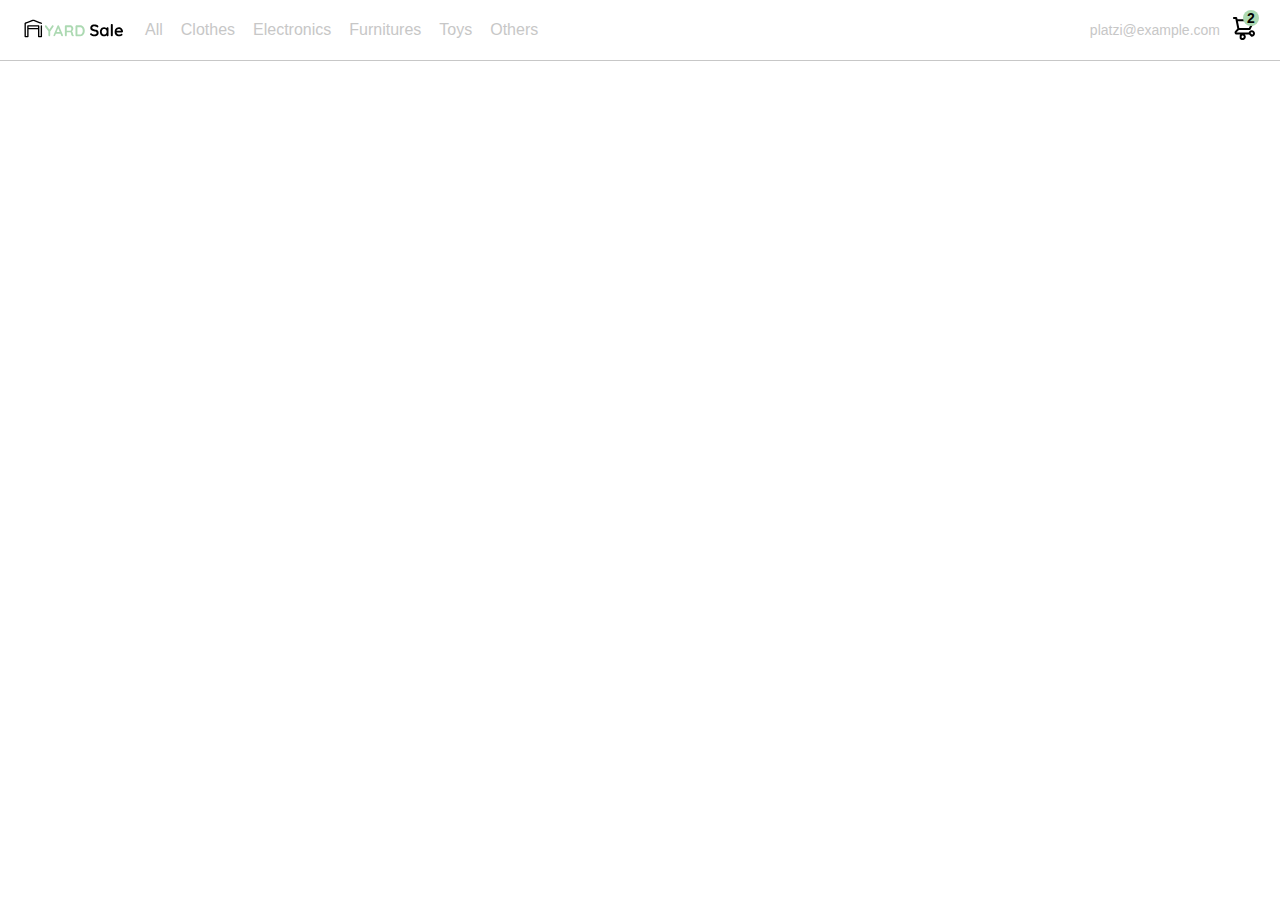
<file: curso-frontend-developer-practico-main/clase11.html>
<!DOCTYPE html>
<html lang="en">
<head>
  <meta charset="UTF-8">
  <meta http-equiv="X-UA-Compatible" content="IE=edge">
  <meta name="viewport" content="width=device-width, initial-scale=1.0">
  <title>Document</title>
  <style>
    :root {
      --white: #FFFFFF;
      --black: #000000;
      --very-light-pink: #C7C7C7;
      --text-input-field: #F7F7F7;
      --hospital-green: #ACD9B2;
      --sm: 14px;
      --md: 16px;
      --lg: 18px;
    }
    body {
      margin: 0;
      font-family: 'Quicksand', sans-serif;
    }
    nav {
      display: flex;
      justify-content: space-between;
      padding: 0 24px;
      border-bottom: 1px solid var(--very-light-pink);
    }
    .menu {
      display: none;
    }
    .logo {
      width: 100px;
    }
    .navbar-left ul,
    .navbar-right ul {
      list-style: none;
      padding: 0;
      margin: 0;
      display: flex;
      align-items: center;
      height: 60px;
    }
    .navbar-left {
      display: flex;
    }
    .navbar-left ul {
      margin-left: 12px;
    }
    .navbar-left ul li a,
    .navbar-right ul li a {
      text-decoration: none;
      color: var(--very-light-pink);
      border: 1px solid var(--white);
      padding: 8px;
      border-radius: 8px;
    }
    .navbar-left ul li a:hover,
    .navbar-right ul li a:hover {
      border: 1px solid var(--hospital-green);
      color: var(--hospital-green);
    }
    .navbar-email {
      color: var(--very-light-pink);
      font-size: var(--sm);
      margin-right: 12px;
    }
    .navbar-shopping-cart {
      position: relative;
    }
    .navbar-shopping-cart div {
      width: 16px;
      height: 16px;
      background-color: var(--hospital-green);
      border-radius: 50%;
      font-size: var(--sm);
      font-weight: bold;
      position: absolute;
      top: -6px;
      right: -3px;
      display: flex;
      justify-content: center;
      align-items: center;
    }
    @media (max-width: 640px) {
      .menu {
        display: block;
      }
      .navbar-left ul {
        display: none;
      }
      .navbar-email {
        display: none;
      }
    }
  </style>
</head>
<body>
  <nav>
    <img src="./icons/icon_menu.svg" alt="menu" class="menu">

    <div class="navbar-left">
      <img src="./logos/logo_yard_sale.svg" alt="logo" class="logo">

      <ul>
        <li>
          <a href="/">All</a>
        </li>
        <li>
          <a href="/">Clothes</a>
        </li>
        <li>
          <a href="/">Electronics</a>
        </li>
        <li>
          <a href="/">Furnitures</a>
        </li>
        <li>
          <a href="/">Toys</a>
        </li>
        <li>
          <a href="/">Others</a>
        </li>
      </ul>
    </div>

    <div class="navbar-right">
      <ul>
        <li class="navbar-email">platzi@example.com</li>
        <li class="navbar-shopping-cart">
          <img src="./icons/icon_shopping_cart.svg" alt="shopping cart">
          <div>2</div>
        </li>
      </ul>
    </div>
  </nav>
</body>
</html>
</file>
<file: PRACTICA-5/estilos.css>
body {
    font-family: Arial, sans-serif;
    background-color: #f7f7f7;
    color: #333;
}
backgraund {
    background-image: url("imagenes/imagen1gwen.jpg");
    width: 50px;
    height: 50px;
    position: absolute;
    top: 10px;
    right: 10px;
}
table {
    width: 100%;
    border-collapse: collapse;
    margin: 20px 0;
    background-image: url('https://images2.alphacoders.com/114/1149583.jpg'); /* Imagen de fondo */
    background-size: cover;
}
th, td {
    border: 2px solid #ddd;
    padding: 10px;
    text-align: left;
    position: relative; /* Necesario para posicionar iconos */
}
th {
    background-color: #b3cde0; /* Azul pastel */
}
td {
    background-color: rgba(242, 242, 242, 0.8); /* Gris claro con transparencia */
}
tr:nth-child(even) td {
    background-color: rgba(230, 230, 230, 0.8); /* Gris un poco más oscuro con transparencia */
}
tr:hover td {
    background-color: rgba(217, 217, 217, 0.8); /* Gris más oscuro al pasar el ratón con transparencia */
}
.header, .footer {
    background-color: #b9ddfa; /* Lila pastel */
    text-align: center;
    font-weight: bold;
}
.menu {
    background-color: #ccebc5; /* Verde pastel */
}
.icon-html{
    width: 50px;
    height: 50px;
    position: absolute;
    top: 10px;
    right: 10px;
}
.icon-javascript-logo{
    width: 80px;
    height: 50px;
    position: absolute;
    top: 10px;
    right: 10px;

}
.icon-css-logo{
    width: 40px; /*ancho*/
    height: 50px; /*alto*/
    position: absolute;
    top: 10px;
    right: 10px;

}
</file>
<file: PRACTICA-7/styles.css>
/* Estilos generales */
body {
    font-family: Arial, sans-serif;
    margin: 0;
    padding: 0;
    background-color: #f4f4f4;
    background-image: url('https://wallpapercave.com/wp/wp8968329.jpg'); /* Imagen de fondo */
    background-size: cover;
    background-attachment: fixed;
    color: white; /* Color de las letras */
}

/* Encabezado */
/* Encabezado */
header {
    background-color: #333;
    color: white;
    padding: 1rem;
    text-align: center;
    display: flex;
    align-items: center;
    justify-content: center;
}

.header-img {
    width: 20px; /* Ancho de la imagen */
    height: 20px; /* Altura de la imagen */
    margin-right: 1rem;
}
/* Sección de productos */
#productos {
    padding: 2rem;
}

.producto {
    background-color: transparent; /* Fondo negro para mejor legibilidad */
    border: 5px solid #7cdefb;
    border-radius: 5px;
    padding: 1rem;
    margin: 1rem 0;
    text-align: center;
    color: white; /* Color de las letras */
}

.producto img {
    width: 450px; /* Ancho de la imagen */
    height: 450px; /* Altura de la imagen */
    border-radius: 5px;
}

/* Estilo del botón */
button {
    background-color: #333;
    color: white;
    border: none;
    padding: 10px 20px;
    cursor: pointer;
    font-family: 'Georgia', serif; /* Tipografía elegante */
    border-radius: 0; /* Botón cuadrado */
}

button:hover {
    background-color: #555;
}

/* Carrito de compras */
#carrito {
    padding: 2rem;
}

#lista-carrito {
    list-style-type: none;
    padding: 0;
}

#lista-carrito li {
    background-color: black; /* Fondo negro para mejor legibilidad */
    border: 1px solid #ddd;
    border-radius: 5px;
    padding: 1rem;
    margin: 1rem 0;
    color: white; /* Color de las letras */
}
</file>
<file: PRACTICA-9/css/style.css>
/* Estilos globales */
html, body {
    height: 100%; /* Asegura que el HTML y body abarquen toda la ventana */
    margin: 0;
    padding: 0;
    font-family: Arial, sans-serif; /* Fuente global */
    color: #e3dcdc; /* Color claro para el texto */
    background-image: url('../img/fondo-cyberpunk.jpg'); /* Imagen de fondo */
    background-size: cover; /* Que cubra toda la pantalla */
    background-attachment: fixed; /* La imagen de fondo permanece fija */
}

/* Estilos para mantener el footer en la parte inferior */
body {
    display: flex;
    flex-direction: column;
}

#main-content {
    flex: 1; /* Ocupa el espacio restante entre el header y el footer */
    min-height: calc(100vh - 100px); /* Altura mínima para que el contenido principal abarque todo menos el footer */
    padding: 20px;
    margin-top: 20px;
    background-color: rgba(0, 0, 0, 0.75); /* Fondo oscuro translúcido */
    border-radius: 10px;
}

header nav {
    background-color: rgba(20, 20, 20, 0.85); /* Fondo oscuro con transparencia */
    padding: 15px;
}

nav ul {
    list-style-type: none;
    padding: 0;
}

nav ul li {
    display: inline;
    margin-right: 20px;
}

nav ul li a {
    color: #ffcccc; /* Color suave para resaltar */
    text-decoration: none;
    font-weight: bold;
}

nav ul li a:hover {
    text-decoration: underline;
}

h1, h2 {
    color: #d9abf7; /* Color dorado para que resalte */
}

p, li {
    color: #9deaf8; /* Color claro */
}

/* Tablas estilizadas */
.table-dark {
    background-color: rgba(50, 50, 50, 0.9);
    color: #ffcccc;
}

th, td {
    padding: 10px;
}

/* Estilo para las tarjetas */
.card {
    background-color: rgba(0, 0, 0, 0.8);
    color: #000000;
    border: none;
    margin-bottom: 20px;
    border-radius: 10px;
}

.card-img-top {
    height: 200px;
    object-fit: cover;
}

.card-title {
    color: #e206ff;
}

.card-subtitle {
    color: #ff0000;
}

.card-link {
    color: #ff0404;
}

.card-link:hover {
    text-decoration: underline;
}

/* Footer que se queda en la parte inferior */
footer {
    height: 100px; /* Altura fija del footer */
    background-color: rgba(20, 20, 20, 0.85); /* Fondo oscuro translúcido */
    color: #f00d0d; /* Color de texto */
    text-align: center;
    padding: 20px 0;
    position: relative;
    bottom: 0;
    width: 100%;
    margin-top: auto; /* Empuja el footer hacia abajo si hay poco contenido */
}

/* Estilos para el cuadro de contenido */
.content-box {
    background-color: rgba(0, 0, 0, 0.85); /* Fondo negro translúcido */
    padding: 20px;
    border-radius: 10px;
    margin-bottom: 20px;
}
h3, h4{
    color: white;
}
</file>
<file: PRACTICA-3/Practica3_html-main/estilos.css>
body {
    font-family: Arial, sans-serif;
    margin: 20px;
    background-color: #f4f4f4;
}

h1, h2 {
    color: #333;
}

ul {
    list-style-type: none;
    padding: 0;
}

ul li {
    background: #fff;
    margin: 5px 0;
    padding: 10px;
    border: 1px solid #ddd;
    border-radius: 4px;
}

.mejor-pagados li {
    background-color: #d4edda;
}

.diseno-web li {
    background-color: #d1ecf1;
}

.acronimos li {
    background-color: #f8d7da;
}
</file>
